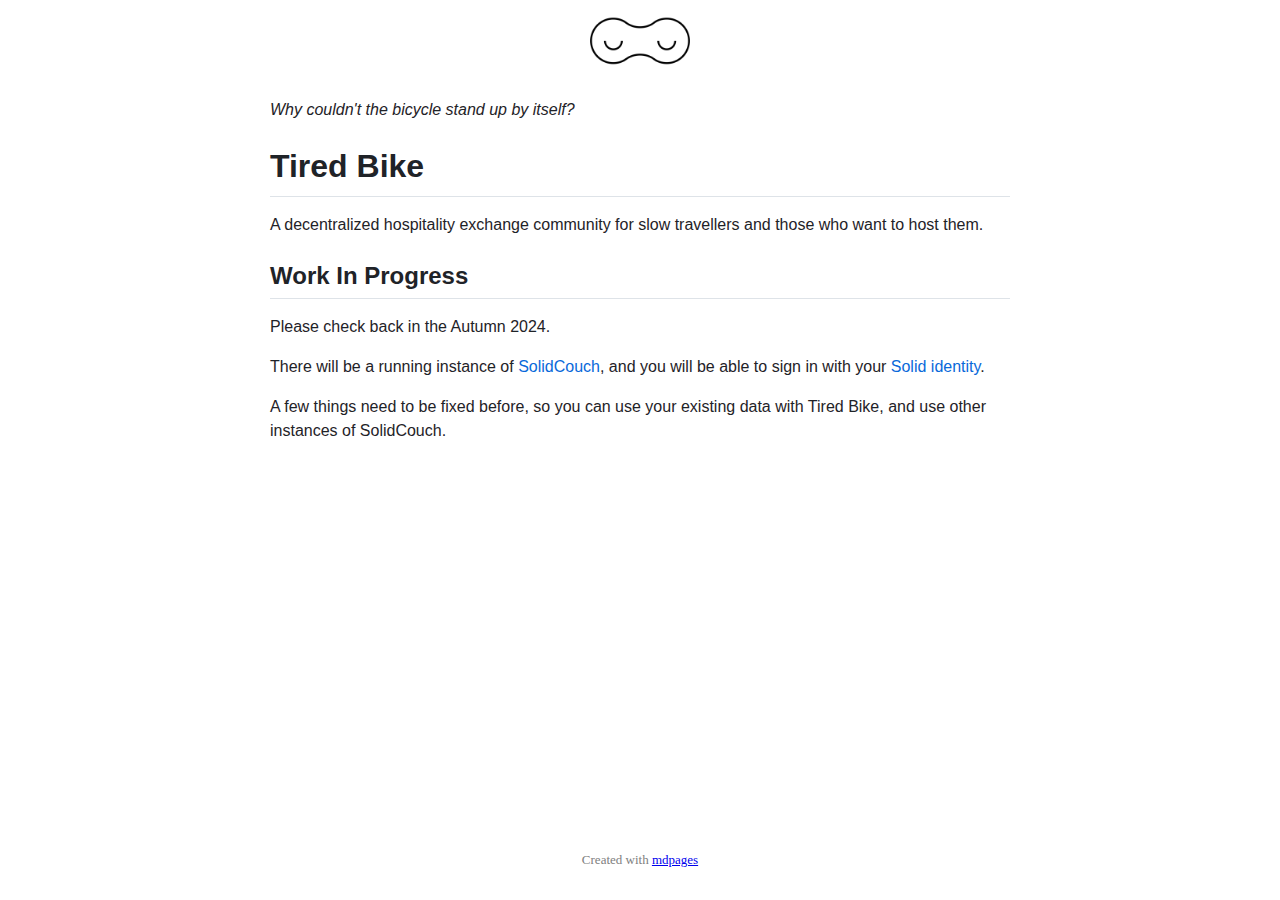
<file: index.html>
<!DOCTYPE html><html lang="en"><head><meta charSet="utf-8"/><meta name="viewport" content="width=device-width, initial-scale=1"/><link rel="stylesheet" href="/_next/static/css/d7bb7d9a524099d1.css" crossorigin="" data-precedence="next"/><link rel="stylesheet" href="/_next/static/css/27f328a3651b05c6.css" crossorigin="" data-precedence="next"/><link rel="stylesheet" href="/_next/static/css/e6f05398e463a328.css" crossorigin="" data-precedence="next"/><link rel="preload" as="script" fetchPriority="low" href="/_next/static/chunks/webpack-274d1ae2a36eb657.js" crossorigin=""/><script src="/_next/static/chunks/fd9d1056-cc48c28d170fddc2.js" async="" crossorigin=""></script><script src="/_next/static/chunks/69-c7efea4b65083e7f.js" async="" crossorigin=""></script><script src="/_next/static/chunks/main-app-809a685307102419.js" async="" crossorigin=""></script><script src="/_next/static/chunks/250-d7e0a94ebe194dac.js" async=""></script><script src="/_next/static/chunks/749-0b1ce23612086a28.js" async=""></script><script src="/_next/static/chunks/app/layout-e095700944678989.js" async=""></script><title>Tired Bike</title><meta name="description" content="A decentralized hospitality exchange community for slow travellers and those who want to host them"/><link rel="icon" href="/favicon.ico" type="image/x-icon" sizes="16x16"/><script src="/_next/static/chunks/polyfills-c67a75d1b6f99dc8.js" crossorigin="" noModule=""></script></head><body class="layout_body__oiEIT"><header class="layout_header__ttTk7"><a class="layout_logoContainer__A1J7M" href="/"><img alt="" loading="lazy" width="100" height="50" decoding="async" data-nimg="1" style="color:transparent" src="/_next/static/media/logo.922b22d1.png"/></a></header><section class="layout_content___lGrP"><div class="id_wrapper__ClwQj"><div class="markdown-body id_content__Kjjvf"><p><em>Why couldn't the bicycle stand up by itself?</em></p>
<h1>Tired Bike</h1>
<p>A decentralized hospitality exchange community for slow travellers and those who want to host them.</p>
<h2>Work In Progress</h2>
<p>Please check back in the Autumn 2024.</p>
<p>There will be a running instance of <a href="https://solidcouch.org">SolidCouch</a>, and you will be able to sign in with your <a href="https://solidproject.org">Solid identity</a>.</p>
<p>A few things need to be fixed before, so you can use your existing data with Tired Bike, and use other instances of SolidCouch.</p>
</div></div></section><footer class="layout_footer__T0o2P"><span>Created with <a href="https://github.com/mrkvon/mdpages">mdpages</a></span></footer><script src="/_next/static/chunks/webpack-274d1ae2a36eb657.js" crossorigin="" async=""></script><script>(self.__next_f=self.__next_f||[]).push([0]);self.__next_f.push([2,null])</script><script>self.__next_f.push([1,"1:HL[\"/_next/static/css/d7bb7d9a524099d1.css\",\"style\",{\"crossOrigin\":\"\"}]\n0:\"$L2\"\n"])</script><script>self.__next_f.push([1,"3:HL[\"/_next/static/css/27f328a3651b05c6.css\",\"style\",{\"crossOrigin\":\"\"}]\n4:HL[\"/_next/static/css/e6f05398e463a328.css\",\"style\",{\"crossOrigin\":\"\"}]\n"])</script><script>self.__next_f.push([1,"5:I[7690,[],\"\"]\n8:I[5250,[\"250\",\"static/chunks/250-d7e0a94ebe194dac.js\",\"749\",\"static/chunks/749-0b1ce23612086a28.js\",\"185\",\"static/chunks/app/layout-e095700944678989.js\"],\"\"]\n9:I[1749,[\"250\",\"static/chunks/250-d7e0a94ebe194dac.js\",\"749\",\"static/chunks/749-0b1ce23612086a28.js\",\"185\",\"static/chunks/app/layout-e095700944678989.js\"],\"Image\"]\na:I[5613,[],\"\"]\nb:I[1778,[],\"\"]\nd:I[8955,[],\"\"]\ne:[]\n"])</script><script>self.__next_f.push([1,"2:[[[\"$\",\"link\",\"0\",{\"rel\":\"stylesheet\",\"href\":\"/_next/static/css/d7bb7d9a524099d1.css\",\"precedence\":\"next\",\"crossOrigin\":\"\"}]],[\"$\",\"$L5\",null,{\"buildId\":\"pOewl1CYMauVUQukh2Kk-\",\"assetPrefix\":\"\",\"initialCanonicalUrl\":\"/\",\"initialTree\":[\"\",{\"children\":[\"__PAGE__\",{}]},\"$undefined\",\"$undefined\",true],\"initialSeedData\":[\"\",{\"children\":[\"__PAGE__\",{},[\"$L6\",\"$L7\",null]]},[null,[\"$\",\"html\",null,{\"lang\":\"en\",\"children\":[\"$\",\"body\",null,{\"className\":\"layout_body__oiEIT\",\"children\":[[\"$\",\"header\",null,{\"className\":\"layout_header__ttTk7\",\"children\":[\"$\",\"$L8\",null,{\"href\":\"/\",\"className\":\"layout_logoContainer__A1J7M\",\"children\":[\"$\",\"$L9\",null,{\"src\":{\"src\":\"/_next/static/media/logo.922b22d1.png\",\"height\":256,\"width\":512,\"blurDataURL\":\"[data-uri]\",\"blurWidth\":8,\"blurHeight\":4},\"alt\":\"\",\"height\":50,\"className\":\"$undefined\"}]}]}],[\"$\",\"section\",null,{\"className\":\"layout_content___lGrP\",\"children\":[\"$\",\"$La\",null,{\"parallelRouterKey\":\"children\",\"segmentPath\":[\"children\"],\"loading\":\"$undefined\",\"loadingStyles\":\"$undefined\",\"loadingScripts\":\"$undefined\",\"hasLoading\":false,\"error\":\"$undefined\",\"errorStyles\":\"$undefined\",\"errorScripts\":\"$undefined\",\"template\":[\"$\",\"$Lb\",null,{}],\"templateStyles\":\"$undefined\",\"templateScripts\":\"$undefined\",\"notFound\":[[\"$\",\"title\",null,{\"children\":\"404: This page could not be found.\"}],[\"$\",\"div\",null,{\"style\":{\"fontFamily\":\"system-ui,\\\"Segoe UI\\\",Roboto,Helvetica,Arial,sans-serif,\\\"Apple Color Emoji\\\",\\\"Segoe UI Emoji\\\"\",\"height\":\"100vh\",\"textAlign\":\"center\",\"display\":\"flex\",\"flexDirection\":\"column\",\"alignItems\":\"center\",\"justifyContent\":\"center\"},\"children\":[\"$\",\"div\",null,{\"children\":[[\"$\",\"style\",null,{\"dangerouslySetInnerHTML\":{\"__html\":\"body{color:#000;background:#fff;margin:0}.next-error-h1{border-right:1px solid rgba(0,0,0,.3)}@media (prefers-color-scheme:dark){body{color:#fff;background:#000}.next-error-h1{border-right:1px solid rgba(255,255,255,.3)}}\"}}],[\"$\",\"h1\",null,{\"className\":\"next-error-h1\",\"style\":{\"display\":\"inline-block\",\"margin\":\"0 20px 0 0\",\"padding\":\"0 23px 0 0\",\"fontSize\":24,\"fontWeight\":500,\"verticalAlign\":\"top\",\"lineHeight\":\"49px\"},\"children\":\"404\"}],[\"$\",\"div\",null,{\"style\":{\"display\":\"inline-block\"},\"children\":[\"$\",\"h2\",null,{\"style\":{\"fontSize\":14,\"fontWeight\":400,\"lineHeight\":\"49px\",\"margin\":0},\"children\":\"This page could not be found.\"}]}]]}]}]],\"notFoundStyles\":[],\"styles\":[[\"$\",\"link\",\"0\",{\"rel\":\"stylesheet\",\"href\":\"/_next/static/css/27f328a3651b05c6.css\",\"precedence\":\"next\",\"crossOrigin\":\"\"}],[\"$\",\"link\",\"1\",{\"rel\":\"stylesheet\",\"href\":\"/_next/static/css/e6f05398e463a328.css\",\"precedence\":\"next\",\"crossOrigin\":\"\"}]]}]}],[\"$\",\"footer\",null,{\"className\":\"layout_footer__T0o2P\",\"children\":[\"$\",\"span\",null,{\"children\":[\"Created with \",[\"$\",\"a\",null,{\"href\":\"https://github.com/mrkvon/mdpages\",\"children\":\"mdpages\"}]]}]}]]}]}],null]],\"initialHead\":[false,\"$Lc\"],\"globalErrorComponent\":\"$d\",\"missingSlots\":\"$We\"}]]\n"])</script><script>self.__next_f.push([1,"7:[\"$\",\"div\",null,{\"className\":\"id_wrapper__ClwQj\",\"children\":[\"$\",\"div\",null,{\"className\":\"markdown-body id_content__Kjjvf\",\"dangerouslySetInnerHTML\":{\"__html\":\"\u003cp\u003e\u003cem\u003eWhy couldn't the bicycle stand up by itself?\u003c/em\u003e\u003c/p\u003e\\n\u003ch1\u003eTired Bike\u003c/h1\u003e\\n\u003cp\u003eA decentralized hospitality exchange community for slow travellers and those who want to host them.\u003c/p\u003e\\n\u003ch2\u003eWork In Progress\u003c/h2\u003e\\n\u003cp\u003ePlease check back in the Autumn 2024.\u003c/p\u003e\\n\u003cp\u003eThere will be a running instance of \u003ca href=\\\"https://solidcouch.org\\\"\u003eSolidCouch\u003c/a\u003e, and you will be able to sign in with your \u003ca href=\\\"https://solidproject.org\\\"\u003eSolid identity\u003c/a\u003e.\u003c/p\u003e\\n\u003cp\u003eA few things need to be fixed before, so you can use your existing data with Tired Bike, and use other instances of SolidCouch.\u003c/p\u003e\\n\"}}]}]\n"])</script><script>self.__next_f.push([1,"c:[[\"$\",\"meta\",\"0\",{\"name\":\"viewport\",\"content\":\"width=device-width, initial-scale=1\"}],[\"$\",\"meta\",\"1\",{\"charSet\":\"utf-8\"}],[\"$\",\"title\",\"2\",{\"children\":\"Tired Bike\"}],[\"$\",\"meta\",\"3\",{\"name\":\"description\",\"content\":\"A decentralized hospitality exchange community for slow travellers and those who want to host them\"}],[\"$\",\"link\",\"4\",{\"rel\":\"icon\",\"href\":\"/favicon.ico\",\"type\":\"image/x-icon\",\"sizes\":\"16x16\"}]]\n6:null\n"])</script><script>self.__next_f.push([1,""])</script></body></html>
</file>
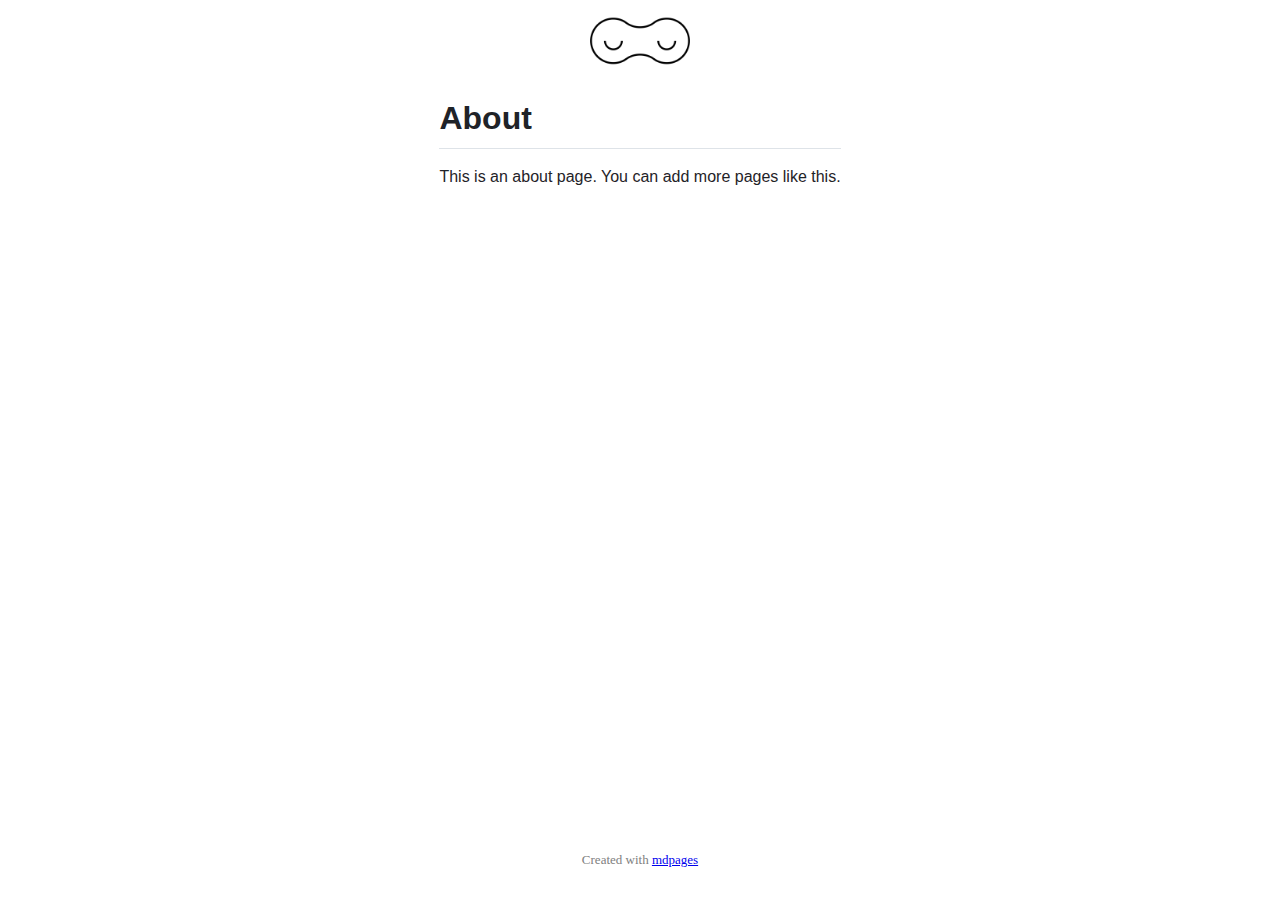
<file: about.html>
<!DOCTYPE html><html lang="en"><head><meta charSet="utf-8"/><meta name="viewport" content="width=device-width, initial-scale=1"/><link rel="stylesheet" href="/_next/static/css/d7bb7d9a524099d1.css" crossorigin="" data-precedence="next"/><link rel="stylesheet" href="/_next/static/css/27f328a3651b05c6.css" crossorigin="" data-precedence="next"/><link rel="stylesheet" href="/_next/static/css/e6f05398e463a328.css" crossorigin="" data-precedence="next"/><link rel="preload" as="script" fetchPriority="low" href="/_next/static/chunks/webpack-274d1ae2a36eb657.js" crossorigin=""/><script src="/_next/static/chunks/fd9d1056-cc48c28d170fddc2.js" async="" crossorigin=""></script><script src="/_next/static/chunks/69-c7efea4b65083e7f.js" async="" crossorigin=""></script><script src="/_next/static/chunks/main-app-809a685307102419.js" async="" crossorigin=""></script><script src="/_next/static/chunks/250-d7e0a94ebe194dac.js" async=""></script><script src="/_next/static/chunks/749-0b1ce23612086a28.js" async=""></script><script src="/_next/static/chunks/app/layout-e095700944678989.js" async=""></script><title>Tired Bike</title><meta name="description" content="A decentralized hospitality exchange community for slow travellers and those who want to host them"/><link rel="icon" href="/favicon.ico" type="image/x-icon" sizes="16x16"/><script src="/_next/static/chunks/polyfills-c67a75d1b6f99dc8.js" crossorigin="" noModule=""></script></head><body class="layout_body__oiEIT"><header class="layout_header__ttTk7"><a class="layout_logoContainer__A1J7M" href="/"><img alt="" loading="lazy" width="100" height="50" decoding="async" data-nimg="1" style="color:transparent" src="/_next/static/media/logo.922b22d1.png"/></a></header><section class="layout_content___lGrP"><div class="id_wrapper__ClwQj"><div class="markdown-body id_content__Kjjvf"><h1>About</h1>
<p>This is an about page. You can add more pages like this.</p>
</div></div></section><footer class="layout_footer__T0o2P"><span>Created with <a href="https://github.com/mrkvon/mdpages">mdpages</a></span></footer><script src="/_next/static/chunks/webpack-274d1ae2a36eb657.js" crossorigin="" async=""></script><script>(self.__next_f=self.__next_f||[]).push([0]);self.__next_f.push([2,null])</script><script>self.__next_f.push([1,"1:HL[\"/_next/static/css/d7bb7d9a524099d1.css\",\"style\",{\"crossOrigin\":\"\"}]\n0:\"$L2\"\n"])</script><script>self.__next_f.push([1,"3:HL[\"/_next/static/css/27f328a3651b05c6.css\",\"style\",{\"crossOrigin\":\"\"}]\n4:HL[\"/_next/static/css/e6f05398e463a328.css\",\"style\",{\"crossOrigin\":\"\"}]\n"])</script><script>self.__next_f.push([1,"5:I[7690,[],\"\"]\n8:I[5613,[],\"\"]\na:I[1778,[],\"\"]\nb:I[5250,[\"250\",\"static/chunks/250-d7e0a94ebe194dac.js\",\"749\",\"static/chunks/749-0b1ce23612086a28.js\",\"185\",\"static/chunks/app/layout-e095700944678989.js\"],\"\"]\nc:I[1749,[\"250\",\"static/chunks/250-d7e0a94ebe194dac.js\",\"749\",\"static/chunks/749-0b1ce23612086a28.js\",\"185\",\"static/chunks/app/layout-e095700944678989.js\"],\"Image\"]\ne:I[8955,[],\"\"]\n9:[\"id\",\"about\",\"d\"]\nf:[]\n"])</script><script>self.__next_f.push([1,"2:[[[\"$\",\"link\",\"0\",{\"rel\":\"stylesheet\",\"href\":\"/_next/static/css/d7bb7d9a524099d1.css\",\"precedence\":\"next\",\"crossOrigin\":\"\"}]],[\"$\",\"$L5\",null,{\"buildId\":\"pOewl1CYMauVUQukh2Kk-\",\"assetPrefix\":\"\",\"initialCanonicalUrl\":\"/about\",\"initialTree\":[\"\",{\"children\":[[\"id\",\"about\",\"d\"],{\"children\":[\"__PAGE__?{\\\"id\\\":\\\"about\\\"}\",{}]}]},\"$undefined\",\"$undefined\",true],\"initialSeedData\":[\"\",{\"children\":[[\"id\",\"about\",\"d\"],{\"children\":[\"__PAGE__\",{},[\"$L6\",\"$L7\",null]]},[\"$\",\"$L8\",null,{\"parallelRouterKey\":\"children\",\"segmentPath\":[\"children\",\"$9\",\"children\"],\"loading\":\"$undefined\",\"loadingStyles\":\"$undefined\",\"loadingScripts\":\"$undefined\",\"hasLoading\":false,\"error\":\"$undefined\",\"errorStyles\":\"$undefined\",\"errorScripts\":\"$undefined\",\"template\":[\"$\",\"$La\",null,{}],\"templateStyles\":\"$undefined\",\"templateScripts\":\"$undefined\",\"notFound\":\"$undefined\",\"notFoundStyles\":\"$undefined\",\"styles\":[[\"$\",\"link\",\"0\",{\"rel\":\"stylesheet\",\"href\":\"/_next/static/css/27f328a3651b05c6.css\",\"precedence\":\"next\",\"crossOrigin\":\"\"}],[\"$\",\"link\",\"1\",{\"rel\":\"stylesheet\",\"href\":\"/_next/static/css/e6f05398e463a328.css\",\"precedence\":\"next\",\"crossOrigin\":\"\"}]]}]]},[null,[\"$\",\"html\",null,{\"lang\":\"en\",\"children\":[\"$\",\"body\",null,{\"className\":\"layout_body__oiEIT\",\"children\":[[\"$\",\"header\",null,{\"className\":\"layout_header__ttTk7\",\"children\":[\"$\",\"$Lb\",null,{\"href\":\"/\",\"className\":\"layout_logoContainer__A1J7M\",\"children\":[\"$\",\"$Lc\",null,{\"src\":{\"src\":\"/_next/static/media/logo.922b22d1.png\",\"height\":256,\"width\":512,\"blurDataURL\":\"[data-uri]\",\"blurWidth\":8,\"blurHeight\":4},\"alt\":\"\",\"height\":50,\"className\":\"$undefined\"}]}]}],[\"$\",\"section\",null,{\"className\":\"layout_content___lGrP\",\"children\":[\"$\",\"$L8\",null,{\"parallelRouterKey\":\"children\",\"segmentPath\":[\"children\"],\"loading\":\"$undefined\",\"loadingStyles\":\"$undefined\",\"loadingScripts\":\"$undefined\",\"hasLoading\":false,\"error\":\"$undefined\",\"errorStyles\":\"$undefined\",\"errorScripts\":\"$undefined\",\"template\":[\"$\",\"$La\",null,{}],\"templateStyles\":\"$undefined\",\"templateScripts\":\"$undefined\",\"notFound\":[[\"$\",\"title\",null,{\"children\":\"404: This page could not be found.\"}],[\"$\",\"div\",null,{\"style\":{\"fontFamily\":\"system-ui,\\\"Segoe UI\\\",Roboto,Helvetica,Arial,sans-serif,\\\"Apple Color Emoji\\\",\\\"Segoe UI Emoji\\\"\",\"height\":\"100vh\",\"textAlign\":\"center\",\"display\":\"flex\",\"flexDirection\":\"column\",\"alignItems\":\"center\",\"justifyContent\":\"center\"},\"children\":[\"$\",\"div\",null,{\"children\":[[\"$\",\"style\",null,{\"dangerouslySetInnerHTML\":{\"__html\":\"body{color:#000;background:#fff;margin:0}.next-error-h1{border-right:1px solid rgba(0,0,0,.3)}@media (prefers-color-scheme:dark){body{color:#fff;background:#000}.next-error-h1{border-right:1px solid rgba(255,255,255,.3)}}\"}}],[\"$\",\"h1\",null,{\"className\":\"next-error-h1\",\"style\":{\"display\":\"inline-block\",\"margin\":\"0 20px 0 0\",\"padding\":\"0 23px 0 0\",\"fontSize\":24,\"fontWeight\":500,\"verticalAlign\":\"top\",\"lineHeight\":\"49px\"},\"children\":\"404\"}],[\"$\",\"div\",null,{\"style\":{\"display\":\"inline-block\"},\"children\":[\"$\",\"h2\",null,{\"style\":{\"fontSize\":14,\"fontWeight\":400,\"lineHeight\":\"49px\",\"margin\":0},\"children\":\"This page could not be found.\"}]}]]}]}]],\"notFoundStyles\":[],\"styles\":null}]}],[\"$\",\"footer\",null,{\"className\":\"layout_footer__T0o2P\",\"children\":[\"$\",\"span\",null,{\"children\":[\"Created with \",[\"$\",\"a\",null,{\"href\":\"https://github.com/mrkvon/mdpages\",\"children\":\"mdpages\"}]]}]}]]}]}],null]],\"initialHead\":[false,\"$Ld\"],\"globalErrorComponent\":\"$e\",\"missingSlots\":\"$Wf\"}]]\n"])</script><script>self.__next_f.push([1,"7:[\"$\",\"div\",null,{\"className\":\"id_wrapper__ClwQj\",\"children\":[\"$\",\"div\",null,{\"className\":\"markdown-body id_content__Kjjvf\",\"dangerouslySetInnerHTML\":{\"__html\":\"\u003ch1\u003eAbout\u003c/h1\u003e\\n\u003cp\u003eThis is an about page. You can add more pages like this.\u003c/p\u003e\\n\"}}]}]\nd:[[\"$\",\"meta\",\"0\",{\"name\":\"viewport\",\"content\":\"width=device-width, initial-scale=1\"}],[\"$\",\"meta\",\"1\",{\"charSet\":\"utf-8\"}],[\"$\",\"title\",\"2\",{\"children\":\"Tired Bike\"}],[\"$\",\"meta\",\"3\",{\"name\":\"description\",\"content\":\"A decentralized hospitality exchange communi"])</script><script>self.__next_f.push([1,"ty for slow travellers and those who want to host them\"}],[\"$\",\"link\",\"4\",{\"rel\":\"icon\",\"href\":\"/favicon.ico\",\"type\":\"image/x-icon\",\"sizes\":\"16x16\"}]]\n6:null\n"])</script><script>self.__next_f.push([1,""])</script></body></html>
</file>
<file: _next/static/css/27f328a3651b05c6.css>
.markdown-body{-ms-text-size-adjust:100%;-webkit-text-size-adjust:100%;margin:0;color:#1f2328;background-color:#fff;font-family:-apple-system,BlinkMacSystemFont,Segoe UI,Noto Sans,Helvetica,Arial,sans-serif,Apple Color Emoji,Segoe UI Emoji;font-size:16px;line-height:1.5;word-wrap:break-word;scroll-behavior:auto}.markdown-body h1:hover .anchor .octicon-link:before,.markdown-body h2:hover .anchor .octicon-link:before,.markdown-body h3:hover .anchor .octicon-link:before,.markdown-body h4:hover .anchor .octicon-link:before,.markdown-body h5:hover .anchor .octicon-link:before,.markdown-body h6:hover .anchor .octicon-link:before{width:16px;height:16px;content:" ";display:inline-block;background-color:currentColor;-webkit-mask-image:url("data:image/svg+xml,<svg xmlns='http://www.w3.org/2000/svg' viewBox='0 0 16 16' version='1.1' aria-hidden='true'><path fill-rule='evenodd' d='M7.775 3.275a.75.75 0 001.06 1.06l1.25-1.25a2 2 0 112.83 2.83l-2.5 2.5a2 2 0 01-2.83 0 .75.75 0 00-1.06 1.06 3.5 3.5 0 004.95 0l2.5-2.5a3.5 3.5 0 00-4.95-4.95l-1.25 1.25zm-4.69 9.64a2 2 0 010-2.83l2.5-2.5a2 2 0 012.83 0 .75.75 0 001.06-1.06 3.5 3.5 0 00-4.95 0l-2.5 2.5a3.5 3.5 0 004.95 4.95l1.25-1.25a.75.75 0 00-1.06-1.06l-1.25 1.25a2 2 0 01-2.83 0z'></path></svg>");mask-image:url("data:image/svg+xml,<svg xmlns='http://www.w3.org/2000/svg' viewBox='0 0 16 16' version='1.1' aria-hidden='true'><path fill-rule='evenodd' d='M7.775 3.275a.75.75 0 001.06 1.06l1.25-1.25a2 2 0 112.83 2.83l-2.5 2.5a2 2 0 01-2.83 0 .75.75 0 00-1.06 1.06 3.5 3.5 0 004.95 0l2.5-2.5a3.5 3.5 0 00-4.95-4.95l-1.25 1.25zm-4.69 9.64a2 2 0 010-2.83l2.5-2.5a2 2 0 012.83 0 .75.75 0 001.06-1.06 3.5 3.5 0 00-4.95 0l-2.5 2.5a3.5 3.5 0 004.95 4.95l1.25-1.25a.75.75 0 00-1.06-1.06l-1.25 1.25a2 2 0 01-2.83 0z'></path></svg>")}.markdown-body details,.markdown-body figcaption,.markdown-body figure{display:block}.markdown-body summary{display:list-item}.markdown-body [hidden]{display:none!important}.markdown-body a{background-color:transparent;color:#0969da;text-decoration:none}.markdown-body abbr[title]{border-bottom:none;-webkit-text-decoration:underline dotted;text-decoration:underline dotted}.markdown-body b,.markdown-body strong{font-weight:600}.markdown-body dfn{font-style:italic}.markdown-body h1{margin:.67em 0;font-weight:600;padding-bottom:.3em;font-size:2em;border-bottom:1px solid #d0d7deb3}.markdown-body mark{background-color:#fff8c5;color:#1f2328}.markdown-body small{font-size:90%}.markdown-body sub,.markdown-body sup{font-size:75%;line-height:0;position:relative;vertical-align:baseline}.markdown-body sub{bottom:-.25em}.markdown-body sup{top:-.5em}.markdown-body img{border-style:none;max-width:100%;box-sizing:content-box;background-color:#fff}.markdown-body code,.markdown-body kbd,.markdown-body pre,.markdown-body samp{font-family:monospace;font-size:1em}.markdown-body figure{margin:1em 40px}.markdown-body hr{box-sizing:content-box;overflow:hidden;background:transparent;height:.25em;padding:0;margin:24px 0;background-color:#d0d7de;border:0}.markdown-body input{font:inherit;margin:0;overflow:visible;font-family:inherit;font-size:inherit;line-height:inherit}.markdown-body [type=button],.markdown-body [type=reset],.markdown-body [type=submit]{-webkit-appearance:button;-moz-appearance:button;appearance:button}.markdown-body [type=checkbox],.markdown-body [type=radio]{box-sizing:border-box;padding:0}.markdown-body [type=number]::-webkit-inner-spin-button,.markdown-body [type=number]::-webkit-outer-spin-button{height:auto}.markdown-body [type=search]::-webkit-search-cancel-button,.markdown-body [type=search]::-webkit-search-decoration{-webkit-appearance:none;appearance:none}.markdown-body ::-webkit-input-placeholder{color:inherit;opacity:.54}.markdown-body ::-webkit-file-upload-button{-webkit-appearance:button;appearance:button;font:inherit}.markdown-body a:hover{text-decoration:underline}.markdown-body ::placeholder{color:#636c76;opacity:1}.markdown-body hr:after,.markdown-body hr:before{display:table;content:""}.markdown-body hr:after{clear:both}.markdown-body table{border-spacing:0;border-collapse:collapse;display:block;width:max-content;max-width:100%;overflow:auto}.markdown-body td,.markdown-body th{padding:0}.markdown-body details summary{cursor:pointer}.markdown-body details:not([open])>:not(summary){display:none}.markdown-body [role=button]:focus,.markdown-body a:focus,.markdown-body input[type=checkbox]:focus,.markdown-body input[type=radio]:focus{outline:2px solid #0969da;outline-offset:-2px;box-shadow:none}.markdown-body [role=button]:focus:not(:focus-visible),.markdown-body a:focus:not(:focus-visible),.markdown-body input[type=checkbox]:focus:not(:focus-visible),.markdown-body input[type=radio]:focus:not(:focus-visible){outline:1px solid transparent}.markdown-body [role=button]:focus-visible,.markdown-body a:focus-visible,.markdown-body input[type=checkbox]:focus-visible,.markdown-body input[type=radio]:focus-visible{outline:2px solid #0969da;outline-offset:-2px;box-shadow:none}.markdown-body a:not([class]):focus,.markdown-body a:not([class]):focus-visible,.markdown-body input[type=checkbox]:focus,.markdown-body input[type=checkbox]:focus-visible,.markdown-body input[type=radio]:focus,.markdown-body input[type=radio]:focus-visible{outline-offset:0}.markdown-body kbd{display:inline-block;padding:3px 5px;font:11px ui-monospace,SFMono-Regular,SF Mono,Menlo,Consolas,Liberation Mono,monospace;line-height:10px;color:#1f2328;vertical-align:middle;background-color:#f6f8fa;border:1px solid #afb8c133;border-radius:6px;box-shadow:inset 0 -1px 0 #afb8c133}.markdown-body h1,.markdown-body h2,.markdown-body h3,.markdown-body h4,.markdown-body h5,.markdown-body h6{margin-top:24px;margin-bottom:16px;font-weight:600;line-height:1.25}.markdown-body h2{font-weight:600;padding-bottom:.3em;font-size:1.5em;border-bottom:1px solid #d0d7deb3}.markdown-body h3{font-weight:600;font-size:1.25em}.markdown-body h4{font-weight:600;font-size:1em}.markdown-body h5{font-weight:600;font-size:.875em}.markdown-body h6{font-weight:600;font-size:.85em;color:#636c76}.markdown-body p{margin-top:0;margin-bottom:10px}.markdown-body blockquote{margin:0;padding:0 1em;color:#636c76;border-left:.25em solid #d0d7de}.markdown-body ol,.markdown-body ul{margin-top:0;margin-bottom:0;padding-left:2em}.markdown-body ol ol,.markdown-body ul ol{list-style-type:lower-roman}.markdown-body ol ol ol,.markdown-body ol ul ol,.markdown-body ul ol ol,.markdown-body ul ul ol{list-style-type:lower-alpha}.markdown-body dd{margin-left:0}.markdown-body code,.markdown-body pre,.markdown-body samp,.markdown-body tt{font-family:ui-monospace,SFMono-Regular,SF Mono,Menlo,Consolas,Liberation Mono,monospace;font-size:12px}.markdown-body pre{margin-top:0;margin-bottom:0;word-wrap:normal}.markdown-body .octicon{display:inline-block;overflow:visible!important;vertical-align:text-bottom;fill:currentColor}.markdown-body input::-webkit-inner-spin-button,.markdown-body input::-webkit-outer-spin-button{margin:0;-webkit-appearance:none;appearance:none}.markdown-body .mr-2{margin-right:.5rem!important}.markdown-body:after,.markdown-body:before{display:table;content:""}.markdown-body:after{clear:both}.markdown-body>:first-child{margin-top:0!important}.markdown-body>:last-child{margin-bottom:0!important}.markdown-body a:not([href]){color:inherit;text-decoration:none}.markdown-body .absent{color:#d1242f}.markdown-body .anchor{float:left;padding-right:4px;margin-left:-20px;line-height:1}.markdown-body .anchor:focus{outline:none}.markdown-body blockquote,.markdown-body details,.markdown-body dl,.markdown-body ol,.markdown-body p,.markdown-body pre,.markdown-body table,.markdown-body ul{margin-top:0;margin-bottom:16px}.markdown-body blockquote>:first-child{margin-top:0}.markdown-body blockquote>:last-child{margin-bottom:0}.markdown-body h1 .octicon-link,.markdown-body h2 .octicon-link,.markdown-body h3 .octicon-link,.markdown-body h4 .octicon-link,.markdown-body h5 .octicon-link,.markdown-body h6 .octicon-link{color:#1f2328;vertical-align:middle;visibility:hidden}.markdown-body h1:hover .anchor,.markdown-body h2:hover .anchor,.markdown-body h3:hover .anchor,.markdown-body h4:hover .anchor,.markdown-body h5:hover .anchor,.markdown-body h6:hover .anchor{text-decoration:none}.markdown-body h1:hover .anchor .octicon-link,.markdown-body h2:hover .anchor .octicon-link,.markdown-body h3:hover .anchor .octicon-link,.markdown-body h4:hover .anchor .octicon-link,.markdown-body h5:hover .anchor .octicon-link,.markdown-body h6:hover .anchor .octicon-link{visibility:visible}.markdown-body h1 code,.markdown-body h1 tt,.markdown-body h2 code,.markdown-body h2 tt,.markdown-body h3 code,.markdown-body h3 tt,.markdown-body h4 code,.markdown-body h4 tt,.markdown-body h5 code,.markdown-body h5 tt,.markdown-body h6 code,.markdown-body h6 tt{padding:0 .2em;font-size:inherit}.markdown-body summary h1,.markdown-body summary h2,.markdown-body summary h3,.markdown-body summary h4,.markdown-body summary h5,.markdown-body summary h6{display:inline-block}.markdown-body summary h1 .anchor,.markdown-body summary h2 .anchor,.markdown-body summary h3 .anchor,.markdown-body summary h4 .anchor,.markdown-body summary h5 .anchor,.markdown-body summary h6 .anchor{margin-left:-40px}.markdown-body summary h1,.markdown-body summary h2{padding-bottom:0;border-bottom:0}.markdown-body ol.no-list,.markdown-body ul.no-list{padding:0;list-style-type:none}.markdown-body ol[type="a s"]{list-style-type:lower-alpha}.markdown-body ol[type="A s"]{list-style-type:upper-alpha}.markdown-body ol[type="i s"]{list-style-type:lower-roman}.markdown-body ol[type="I s"]{list-style-type:upper-roman}.markdown-body div>ol:not([type]),.markdown-body ol[type="1"]{list-style-type:decimal}.markdown-body ol ol,.markdown-body ol ul,.markdown-body ul ol,.markdown-body ul ul{margin-top:0;margin-bottom:0}.markdown-body li>p{margin-top:16px}.markdown-body li+li{margin-top:.25em}.markdown-body dl{padding:0}.markdown-body dl dt{padding:0;margin-top:16px;font-size:1em;font-style:italic;font-weight:600}.markdown-body dl dd{padding:0 16px;margin-bottom:16px}.markdown-body table th{font-weight:600}.markdown-body table td,.markdown-body table th{padding:6px 13px;border:1px solid #d0d7de}.markdown-body table td>:last-child{margin-bottom:0}.markdown-body table tr{background-color:#fff;border-top:1px solid #d0d7deb3}.markdown-body table tr:nth-child(2n){background-color:#f6f8fa}.markdown-body table img{background-color:transparent}.markdown-body img[align=right]{padding-left:20px}.markdown-body img[align=left]{padding-right:20px}.markdown-body .emoji{max-width:none;vertical-align:text-top;background-color:transparent}.markdown-body span.frame{display:block;overflow:hidden}.markdown-body span.frame>span{display:block;float:left;width:auto;padding:7px;margin:13px 0 0;overflow:hidden;border:1px solid #d0d7de}.markdown-body span.frame span img{display:block;float:left}.markdown-body span.frame span span{display:block;padding:5px 0 0;clear:both;color:#1f2328}.markdown-body span.align-center{display:block;overflow:hidden;clear:both}.markdown-body span.align-center>span{display:block;margin:13px auto 0;overflow:hidden;text-align:center}.markdown-body span.align-center span img{margin:0 auto;text-align:center}.markdown-body span.align-right{display:block;overflow:hidden;clear:both}.markdown-body span.align-right>span{display:block;margin:13px 0 0;overflow:hidden;text-align:right}.markdown-body span.align-right span img{margin:0;text-align:right}.markdown-body span.float-left{display:block;float:left;margin-right:13px;overflow:hidden}.markdown-body span.float-left span{margin:13px 0 0}.markdown-body span.float-right{display:block;float:right;margin-left:13px;overflow:hidden}.markdown-body span.float-right>span{display:block;margin:13px auto 0;overflow:hidden;text-align:right}.markdown-body code,.markdown-body tt{padding:.2em .4em;margin:0;font-size:85%;white-space:break-spaces;background-color:#afb8c133;border-radius:6px}.markdown-body code br,.markdown-body tt br{display:none}.markdown-body del code{text-decoration:inherit}.markdown-body samp{font-size:85%}.markdown-body pre code{font-size:100%}.markdown-body pre>code{padding:0;margin:0;word-break:normal;white-space:pre;background:transparent;border:0}.markdown-body .highlight{margin-bottom:16px}.markdown-body .highlight pre{margin-bottom:0;word-break:normal}.markdown-body .highlight pre,.markdown-body pre{padding:16px;overflow:auto;font-size:85%;line-height:1.45;color:#1f2328;background-color:#f6f8fa;border-radius:6px}.markdown-body pre code,.markdown-body pre tt{display:inline;max-width:auto;padding:0;margin:0;overflow:visible;line-height:inherit;word-wrap:normal;background-color:transparent;border:0}.markdown-body .csv-data td,.markdown-body .csv-data th{padding:5px;overflow:hidden;font-size:12px;line-height:1;text-align:left;white-space:nowrap}.markdown-body .csv-data .blob-num{padding:10px 8px 9px;text-align:right;background:#fff;border:0}.markdown-body .csv-data tr{border-top:0}.markdown-body .csv-data th{font-weight:600;background:#f6f8fa;border-top:0}.markdown-body [data-footnote-ref]:before{content:"["}.markdown-body [data-footnote-ref]:after{content:"]"}.markdown-body .footnotes{font-size:12px;color:#636c76;border-top:1px solid #d0d7de}.markdown-body .footnotes ol{padding-left:16px}.markdown-body .footnotes ol ul{display:inline-block;padding-left:16px;margin-top:16px}.markdown-body .footnotes li{position:relative}.markdown-body .footnotes li:target:before{position:absolute;top:-8px;right:-8px;bottom:-8px;left:-24px;pointer-events:none;content:"";border:2px solid #0969da;border-radius:6px}.markdown-body .footnotes li:target{color:#1f2328}.markdown-body .footnotes .data-footnote-backref g-emoji{font-family:monospace}.markdown-body .pl-c{color:#57606a}.markdown-body .pl-c1,.markdown-body .pl-s .pl-v{color:#0550ae}.markdown-body .pl-e,.markdown-body .pl-en{color:#6639ba}.markdown-body .pl-s .pl-s1,.markdown-body .pl-smi{color:#24292f}.markdown-body .pl-ent{color:#0550ae}.markdown-body .pl-k{color:#cf222e}.markdown-body .pl-pds,.markdown-body .pl-s,.markdown-body .pl-s .pl-pse .pl-s1,.markdown-body .pl-sr,.markdown-body .pl-sr .pl-cce,.markdown-body .pl-sr .pl-sra,.markdown-body .pl-sr .pl-sre{color:#0a3069}.markdown-body .pl-smw,.markdown-body .pl-v{color:#953800}.markdown-body .pl-bu{color:#82071e}.markdown-body .pl-ii{color:#f6f8fa;background-color:#82071e}.markdown-body .pl-c2{color:#f6f8fa;background-color:#cf222e}.markdown-body .pl-sr .pl-cce{font-weight:700;color:#116329}.markdown-body .pl-ml{color:#3b2300}.markdown-body .pl-mh,.markdown-body .pl-mh .pl-en,.markdown-body .pl-ms{font-weight:700;color:#0550ae}.markdown-body .pl-mi{font-style:italic;color:#24292f}.markdown-body .pl-mb{font-weight:700;color:#24292f}.markdown-body .pl-md{color:#82071e;background-color:#ffebe9}.markdown-body .pl-mi1{color:#116329;background-color:#dafbe1}.markdown-body .pl-mc{color:#953800;background-color:#ffd8b5}.markdown-body .pl-mi2{color:#eaeef2;background-color:#0550ae}.markdown-body .pl-mdr{font-weight:700;color:#8250df}.markdown-body .pl-ba{color:#57606a}.markdown-body .pl-sg{color:#8c959f}.markdown-body .pl-corl{text-decoration:underline;color:#0a3069}.markdown-body [role=button]:focus:not(:focus-visible),.markdown-body [role=tabpanel][tabindex="0"]:focus:not(:focus-visible),.markdown-body a:focus:not(:focus-visible),.markdown-body button:focus:not(:focus-visible),.markdown-body summary:focus:not(:focus-visible){outline:none;box-shadow:none}.markdown-body [tabindex="0"]:focus:not(:focus-visible),.markdown-body details-dialog:focus:not(:focus-visible){outline:none}.markdown-body g-emoji{display:inline-block;min-width:1ch;font-family:Apple Color Emoji,Segoe UI Emoji,Segoe UI Symbol;font-size:1em;font-style:normal!important;font-weight:400;line-height:1;vertical-align:-.075em}.markdown-body g-emoji img{width:1em;height:1em}.markdown-body .task-list-item{list-style-type:none}.markdown-body .task-list-item label{font-weight:400}.markdown-body .task-list-item.enabled label{cursor:pointer}.markdown-body .task-list-item+.task-list-item{margin-top:.25rem}.markdown-body .task-list-item .handle{display:none}.markdown-body .task-list-item-checkbox{margin:0 .2em .25em -1.4em;vertical-align:middle}.markdown-body .contains-task-list:dir(rtl) .task-list-item-checkbox{margin:0 -1.6em .25em .2em}.markdown-body .contains-task-list{position:relative}.markdown-body .contains-task-list:focus-within .task-list-item-convert-container,.markdown-body .contains-task-list:hover .task-list-item-convert-container{display:block;width:auto;height:24px;overflow:visible;clip:auto}.markdown-body ::-webkit-calendar-picker-indicator{filter:invert(50%)}.markdown-body .markdown-alert{padding:.5rem 1rem;margin-bottom:1rem;color:inherit;border-left:.25em solid #d0d7de}.markdown-body .markdown-alert>:first-child{margin-top:0}.markdown-body .markdown-alert>:last-child{margin-bottom:0}.markdown-body .markdown-alert .markdown-alert-title{display:flex;font-weight:500;align-items:center;line-height:1}.markdown-body .markdown-alert.markdown-alert-note{border-left-color:#0969da}.markdown-body .markdown-alert.markdown-alert-note .markdown-alert-title{color:#0969da}.markdown-body .markdown-alert.markdown-alert-important{border-left-color:#8250df}.markdown-body .markdown-alert.markdown-alert-important .markdown-alert-title{color:#8250df}.markdown-body .markdown-alert.markdown-alert-warning{border-left-color:#bf8700}.markdown-body .markdown-alert.markdown-alert-warning .markdown-alert-title{color:#9a6700}.markdown-body .markdown-alert.markdown-alert-tip{border-left-color:#1a7f37}.markdown-body .markdown-alert.markdown-alert-tip .markdown-alert-title{color:#1a7f37}.markdown-body .markdown-alert.markdown-alert-caution{border-left-color:#cf222e}.markdown-body .markdown-alert.markdown-alert-caution .markdown-alert-title{color:#d1242f}.markdown-body>:first-child>.heading-element:first-child{margin-top:0!important}
</file>
<file: _next/static/css/e6f05398e463a328.css>
.id_wrapper__ClwQj{display:flex;justify-content:center}.id_content__Kjjvf{max-width:740px}
</file>
<file: _next/static/css/d7bb7d9a524099d1.css>
/*! normalize.css v8.0.1 | MIT License | github.com/necolas/normalize.css */html{line-height:1.15;-webkit-text-size-adjust:100%}body{margin:0}main{display:block}h1{font-size:2em;margin:.67em 0}hr{box-sizing:content-box;height:0;overflow:visible}pre{font-family:monospace,monospace;font-size:1em}a{background-color:transparent}abbr[title]{border-bottom:none;text-decoration:underline;-webkit-text-decoration:underline dotted;text-decoration:underline dotted}b,strong{font-weight:bolder}code,kbd,samp{font-family:monospace,monospace;font-size:1em}small{font-size:80%}sub,sup{font-size:75%;line-height:0;position:relative;vertical-align:baseline}sub{bottom:-.25em}sup{top:-.5em}img{border-style:none}button,input,optgroup,select,textarea{font-family:inherit;font-size:100%;line-height:1.15;margin:0}button,input{overflow:visible}button,select{text-transform:none}[type=button],[type=reset],[type=submit],button{-webkit-appearance:button}[type=button]::-moz-focus-inner,[type=reset]::-moz-focus-inner,[type=submit]::-moz-focus-inner,button::-moz-focus-inner{border-style:none;padding:0}[type=button]:-moz-focusring,[type=reset]:-moz-focusring,[type=submit]:-moz-focusring,button:-moz-focusring{outline:1px dotted ButtonText}fieldset{padding:.35em .75em .625em}legend{box-sizing:border-box;color:inherit;display:table;max-width:100%;padding:0;white-space:normal}progress{vertical-align:baseline}textarea{overflow:auto}[type=checkbox],[type=radio]{box-sizing:border-box;padding:0}[type=number]::-webkit-inner-spin-button,[type=number]::-webkit-outer-spin-button{height:auto}[type=search]{-webkit-appearance:textfield;outline-offset:-2px}[type=search]::-webkit-search-decoration{-webkit-appearance:none}::-webkit-file-upload-button{-webkit-appearance:button;font:inherit}details{display:block}summary{display:list-item}[hidden],template{display:none}:root{body{margin:1rem}}.layout_body__oiEIT{display:flex;flex-direction:column;min-height:calc(100vh - 2rem)}.layout_body__oiEIT .layout_header__ttTk7{padding-bottom:2rem}.layout_body__oiEIT .layout_header__ttTk7 .layout_logoContainer__A1J7M{display:flex;align-items:center;justify-content:center}.layout_body__oiEIT .layout_content___lGrP{position:relative;flex:1 1;display:flex;flex-direction:column}.layout_body__oiEIT .layout_footer__T0o2P{display:flex;align-items:center;justify-content:center;gap:2rem;padding-top:2rem;padding-bottom:1rem;font-size:small;color:gray}
</file>
